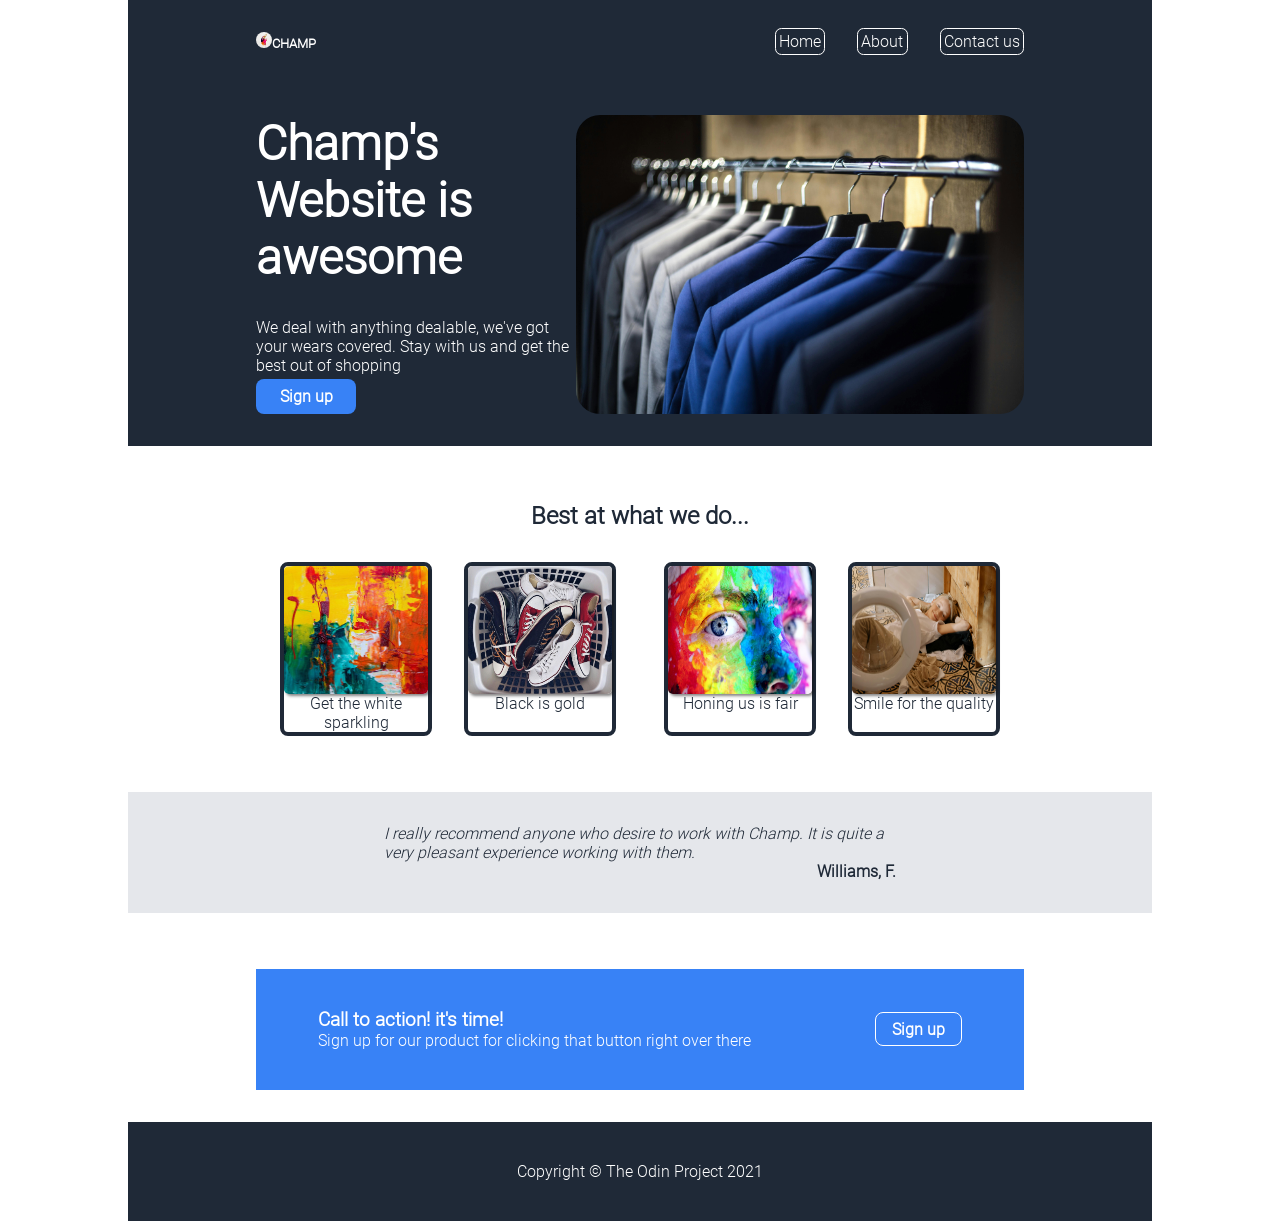
<file: index.html>
<!DOCTYPE html>
<html lang="en">
  <head>
    <meta charset="UTF-8" />
    <meta name="viewport" content="width=device-width, initial-scale=1.0" />
    <link rel="stylesheet" href="pages/style.css" />
    <title>Landing Page</title>
  </head>
  <body>
    <div class="content">
    <header>
      <div class="sub-header">
        <h2 class="logo-text">
          <img class="logo-icon" src="images/logo.jpeg" alt="" />CHAMP
        </h2>
        <nav>
          <ul>
            <li><a href="#">Home</a></li>
            <li><a href="#">About</a></li>
            <li><a href="#">Contact us</a></li>
          </ul>
        </nav>
    </div>
    </header>
    <main>
      <article class="website-description-article">
        <section class="text-section">
          <section class="sub-text-section">
            <h1>Champ's Website is awesome</h1>
            <p>
              We deal with anything dealable, we've got your wears covered. Stay
              with us and get the best out of shopping
            </p>
          </section>
          <a href="#">Sign up</a>
        </section>
        <section class="image-section">
          <img src="images/clothes.jpg" alt="clothes-pic" />
        </section>
      </article>
      <article class="random-information-article">
        <h2>Best at what we do...</h2>
        <section class="random-information-section">
        <div class="partition-section">
          <section>
            <img src="images/paint1.jpeg" alt="" />
            <p>Get the white sparkling</p>
          </section>
          <section>
            <img src="images/clothes2.jpg" alt="" />
            <p>Black is gold</p>
          </section>
          </div>
          <div class="partition-section">
          <section>
            <img src="images/paint2.jpeg" alt="" />
            <p>Honing us is fair</p>
          </section>
          <section>
            <img src="images/clothes3.jpg" alt="" />
            <p>Smile for the quality</p>
          </section>
          </div>
        </section>
      </article>
      <article class="testimonial-article">
        <section>
          I really recommend anyone who desire to work with <span>Champ</span>.
          It is quite a very pleasant experience working with them.
        </section>
        <p>Williams, F.</p>
      </article>
      <article class="sign-up-product-article">
        <section class="sign-up-product-section">
          <section>
            <h3>Call to action! it's time!</h3>
            <p>
              Sign up for our product for clicking that button right over there
            </p>
          </section>
          <a href="">Sign up</a>
        </section>
      </article>
    </main>
    <footer>Copyright &copy; The Odin Project 2021</footer>
    </div>
  </body>
</html>
</file>
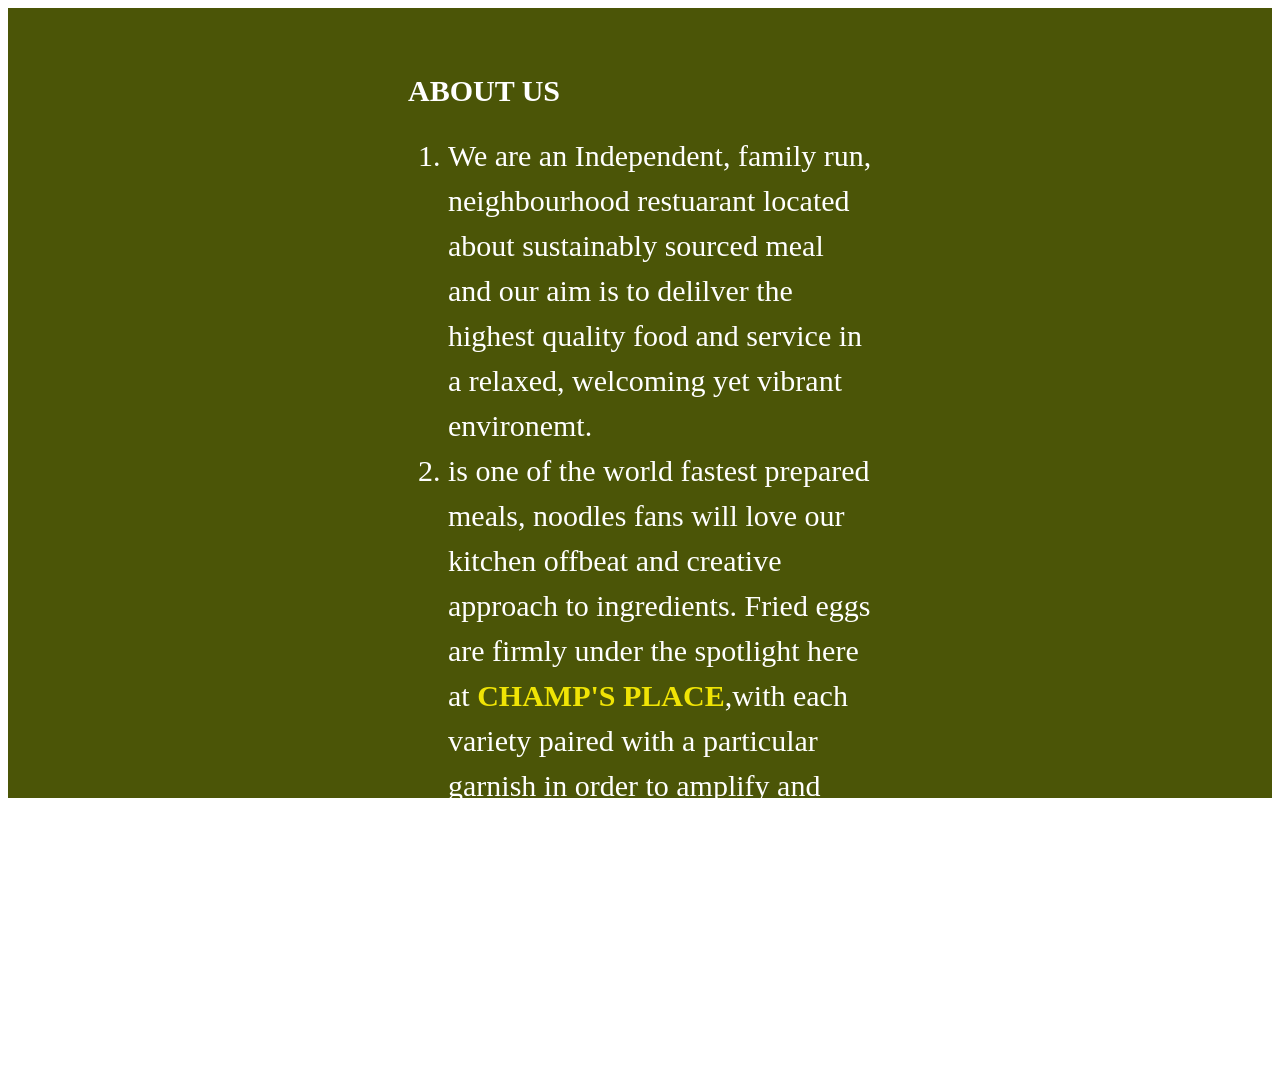
<file: about_us.html>
<!DOCTYPE html>
<html lang="en">
<head>
    <meta charset="UTF-8">
    <meta name="viewport" content="width=device-width, initial-scale=1.0">
    <title>about-us</title>
</head>
<body>
    <style>
        .main-container{
            padding-left: 400px;
            padding-right: 400px;
            padding-top: 40px;
            background-color: rgb(75, 85, 7);
            color: white;
            height: 750px;
            line-height: 1.5;
            
            
        }

        h1{
            
            font-size: 30px;
            font-weight: bolder;
            
        }
        li{
            font-size: 30px;
            
        }

        a{
            text-decoration: none;
            color: rgb(240, 228, 5);
            font-weight: bolder;
        }
    </style>
    <div class="main-container">
        <h1>ABOUT US</h1>
        <ol><li>We are an Independent, family run, neighbourhood restuarant located about sustainably
        sourced meal and our aim is to delilver the highest quality food and service in a relaxed,
        welcoming yet vibrant environemt.</li>
        
        <li> is one of the world fastest prepared meals, noodles fans will love our kitchen
            offbeat and creative approach to ingredients. Fried eggs are firmly under the spotlight here
            at <span><a href="index.html">CHAMP'S PLACE</a></span>,with each variety paired with a particular
            garnish in order to amplify and compliment their specific natural flavour.
        </li>
        
        <li> Our 62 -cover restuarant keeps things unfussy yet classily comfortable, with muted green banquette.</li>
    </ol>

        
    </div>
</body>
</html>
</file>
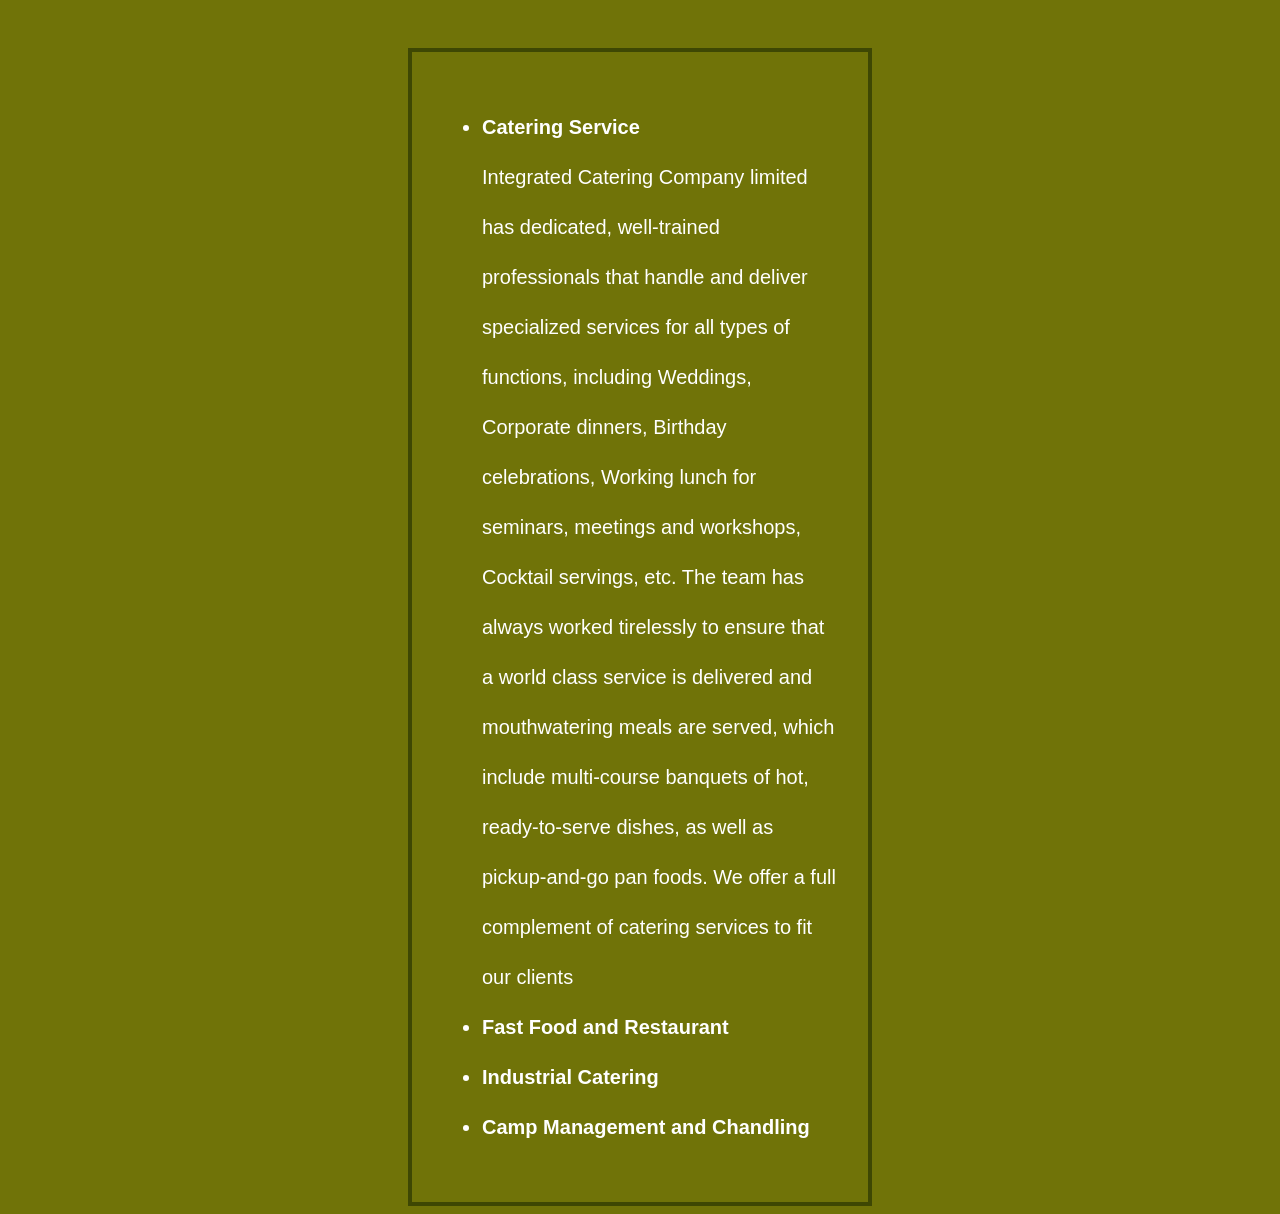
<file: service_page.html>
<!DOCTYPE html>
<html lang="en">
<head>
    <meta charset="UTF-8">
    <meta name="viewport" content="width=device-width, initial-scale=1.0">
    <title>service-page</title>
</head>
<body>
    <style>
        body{
            padding-left: 400px;
            padding-right: 400px;
            padding-top: 40px;
            background-color: rgb(112, 115, 8);
            color: white;
            font-size: 20px;
            line-height: 2.5;
            font-family: 'Segoe UI', Tahoma, Geneva, Verdana, sans-serif;
        }

        .content{
            border: 4px solid rgb(62, 71, 3);
            padding: 30px;
        }
    </style>
    <div class="content">
    <ul><li> <b>Catering Service</b><br>

    Integrated Catering Company limited has dedicated, 
    well-trained professionals that handle and deliver specialized 
    services for all types of functions, including Weddings, 
    Corporate dinners, Birthday celebrations, 
    Working lunch for seminars, meetings and workshops, 
    Cocktail servings, etc. The team has always worked tirelessly 
    to ensure that a world class service is delivered and mouthwatering 
    meals are served, which include multi-course banquets of hot, 
    ready-to-serve dishes, as well as pickup-and-go pan foods. 
    We offer a full complement of catering services to fit our clients
    </li>
    <li><b>Fast Food and Restaurant</li>
    <li>Industrial Catering</li>
    <li>Camp Management and Chandling</b></li>
</div>
</ul>
</body>
</html>
</file>
<file: pages/style.css>
*,
*::before,
*::after {
  box-sizing: border-box;
  padding: 0;
  margin: 0;
}
:root {
  --cl-lightblue: #3882f6;
  --cl-darkblue: #1f2937;
  --cl-lightgrey: #e5e7eb;
  --cl-white: white;

  --fw-bold: 900;
  --fw-light: 400;

  --fs-big: 3rem;
  --fs-small: 0.8rem;
  --fs-medium: 1rem;

  --pd-big: 2rem 8rem;
  --pd-x: 0 8rem;
  --pd-y: 2.5rem 0;
}

@font-face {
  font-family: Roboto;
  src: url(../fonts/Roboto/Roboto-Bold.ttf);
  font-weight: var(--fw-bold);
}
@font-face {
  font-family: Roboto;
  src: url(../fonts/Roboto/Roboto-Light.ttf);
  font-weight: var(--fw-light);
}

body {
  display: flex;
  flex-direction: column;
  align-items: center;
  padding: 0 8rem;
  font-family: Roboto, sans-serif;
  font-size: var(--fs-medium);
  font-weight: var(--fw-light);
  color: var(--cl-white);
}
header,
.website-description-article,
footer {
  padding: var(--pd-big);
}
header {
  display: flex;
  background: var(--cl-darkblue);
}
.sub-header {
  display: flex;
  flex: 1;
  align-items: center;
  justify-content: space-between;
}
.logo-text {
  flex: 1;
  font-family: Roboto, sans-serif;
  font-weight: var(--fw-bold);
  font-size: var(--fs-small);
  color: var(--cl-white);
}
.logo-icon {
  max-width: 1rem;
  height: 1rem;
  border-radius: 50%;
}
nav ul {
  display: flex;
  flex: 1;
  gap: 2rem;
}
nav ul li {
  list-style: none;
}
nav ul li a {
  text-decoration: none;
  color: var(--cl-white);
  border: 0.1rem solid var(--cl-white);
  padding: 0.2rem;
  border-radius: 0.4rem;
  transition: border 0.2s;
}
nav ul li a:hover {
  border-color: transparent;
}
main {
  display: flex;
  flex-direction: column;
  gap: 1.5rem;
}
.website-description-article {
  display: flex;
  justify-content: space-between;
  background: var(--cl-darkblue);
}
.text-section {
  max-width: 30rem;
  min-width: 20rem;
  display: flex;
  flex-direction: column;
  justify-content: space-between;
}
.text-section h1 {
  font-weight: var(--fw-bold);
  font-size: var(--fs-big);
}
.text-section a {
  text-decoration: none;
  background: var(--cl-lightblue);
  border-radius: 0.5rem;
  color: var(--cl-white);
  padding: 0.5rem;
  max-width: 100px;
  text-align: center;
  font-weight: var(--fw-bold);
}
.sub-text-section {
  display: flex;
  flex-direction: column;
  gap: 2rem;
}
.image-section {
  max-width: 30rem;
  min-width: 20rem;
  display: flex;
}
.image-section img {
  width: 100%;
  border-radius: 1.5rem;
}
.random-information-article {
  display: flex;
  flex-direction: column;
  align-items: center;
  gap: 2rem;
  padding: var(--pd-big);
  color: var(--cl-darkblue);
}
.random-information-section {
  display: flex;
  justify-content: center;
  gap: 3rem;
}
.random-information-section section {
  display: flex;
  flex-direction: column;
  max-width: 9.5rem;
  border: 4px solid var(--cl-darkblue);
  border-radius: 0.5rem;
}
.random-information-section img {
  width: 100%;
  height: 8rem;
  border-radius: 0.3rem;
  box-shadow: 2px 2px 3px rgb(14, 11, 11, 0.5);
}
.partition-section {
  display: flex;
  gap: 2rem;
}
.random-information-section p {
  text-align: center;
}
.testimonial-article {
  padding: var(--pd-big);
  background: var(--cl-lightgrey);
}
.testimonial-article section {
  padding: var(--pd-x);
  font-weight: var(--fw-light);
  font-style: italic;
  color: var(--cl-darkblue);
}
.testimonial-article p {
  padding: var(--pd-x);
  color: var(--cl-darkblue);
  font-weight: var(--fw-bold);
  font-size: var(--fs-medium);
  text-align: right;
}
.sign-up-product-article {
  padding: var(--pd-big);
}
.sign-up-product-section {
  display: flex;
  justify-content: space-around;
  align-items: center;
  background: var(--cl-lightblue);
  padding: var(--pd-y);
}
.sign-up-product-section a {
  text-decoration: none;
  border: 0.1rem solid var(--cl-white);
  color: var(--cl-white);
  font-weight: var(--fw-bold);
  padding: 0.4rem 1rem;
  border-radius: 0.5rem;
}
footer {
  text-align: center;
  padding: var(--pd-y);
  background: var(--cl-darkblue);
}
@media (max-width: 1200px) {
  :root {
    --mx-width: 40rem;

    --pd-x: 2rem 2rem;
  }
  .sub-header {
    max-width: 30rem;
    min-width: 20rem;
  }
  header {
    max-width: var(--mx-width);
  }
  main {
    max-width: 40rem;
  }
  .website-description-article {
    flex-wrap: wrap;
    gap: 3rem;
    max-width: var(--mx-width);
  }
  .text-section {
    gap: 1.5rem;
  }
  .random-information-section {
    flex-wrap: wrap;
  }
  .partition-section {
    max-width: 20rem;
    min-width: 17rem;
  }
  .random-information-section,
  .testimonial-article,
  .random-information-article,
  .sign-up-product-article,
  footer {
    max-width: var(--mx-width);
  }
  .testimonial-article section,
  .testimonial-article p {
    padding: 0;
  }
  .sign-up-product-section {
    padding: var(--pd-x);
  }
  .sign-up-product-section a {
    width: 120px;
    text-align: center;
    padding: 0.2rem;
  }
}
</file>
